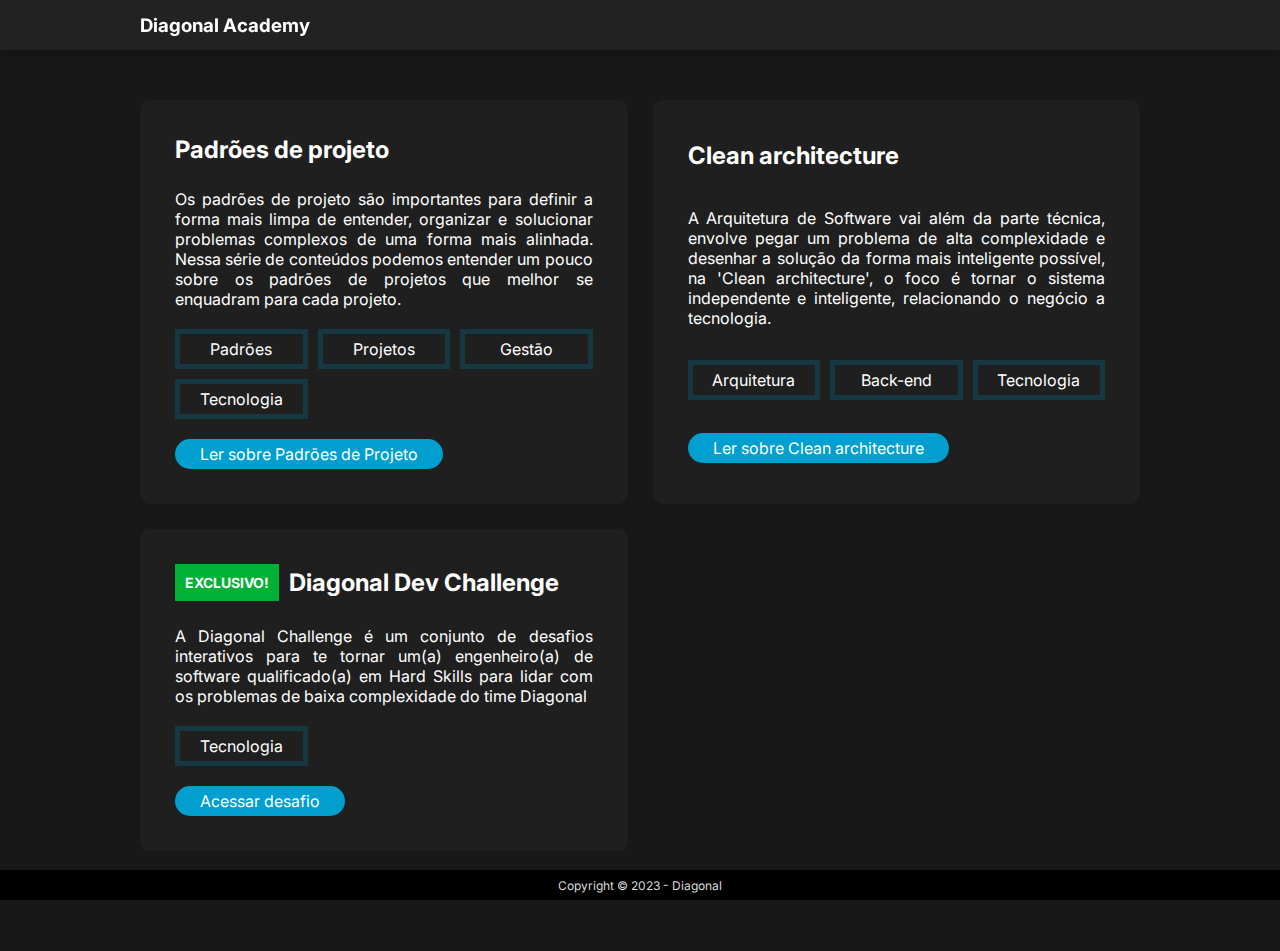
<file: index.html>
<!DOCTYPE html>
<html lang="pt-br">

<head>
    <meta charset="UTF-8">
    <meta name="viewport" content="width=device-width, initial-scale=1.0">
    <title>Diagonal Academy</title>
    <link rel="stylesheet" href="./css/style.css">
</head>

<body>
    <header class='header'>
        <div class='header-content'>
            <h3>Diagonal Academy</h3>
        </div>
    </header>
    <div class='container'>
        <section class='card-container'>
            <h2>Padrões de projeto</h2>
            <p>Os padrões de projeto são importantes para definir a forma mais limpa de entender, organizar e solucionar
                problemas complexos de uma forma mais alinhada. Nessa série de conteúdos podemos entender um pouco sobre
                os padrões de projetos que melhor se enquadram para cada projeto.</p>
            <article class='tags'>
                <p class='tag'>Padrões</p>
                <p class='tag'>Projetos</p>
                <p class='tag'>Gestão</p>
                <p class='tag'>Tecnologia</p>
            </article>
            <button onclick="window.location.href = 'https://refactoring.guru/pt-br/design-patterns'">Ler sobre Padrões
                de Projeto</button>
        </section>
        <section class='card-container'>
            <h2>Clean architecture</h2>
            <p>A Arquitetura de Software vai além da parte técnica, envolve pegar um problema de alta complexidade e
                desenhar a solução da forma mais inteligente possível, na 'Clean architecture', o foco é tornar o
                sistema independente e inteligente, relacionando o negócio a tecnologia.</p>
            <article class='tags'>
                <p class='tag'>Arquitetura</p>
                <p class='tag'>Back-end</p>
                <p class='tag'>Tecnologia</p>
            </article>
            <button
                onclick="window.location.href = 'https://medium.com/luizalabs/descomplicando-a-clean-architecture-cf4dfc4a1ac6'">Ler
                sobre Clean architecture</button>
        </section>
        <section class='card-container'>
            <h2><span class="exclusive">EXCLUSIVO!</span>Diagonal Dev Challenge </h2>
            <p>A Diagonal Challenge é um conjunto de desafios interativos para te tornar um(a) engenheiro(a) de software
                qualificado(a) em Hard Skills para lidar com os problemas de baixa complexidade do time Diagonal</p>
            <article class='tags'>
                <p class='tag'>Tecnologia</p>
            </article>
            <button onclick="window.location.href = 'challenge.html'">Acessar desafio</button>
        </section>
    </div>
    <footer class='footer'>
        <div class='footer-content'>
            <p>Copyright © 2023 - Diagonal</p>
        </div>
    </footer>
</body>

</html>
</file>
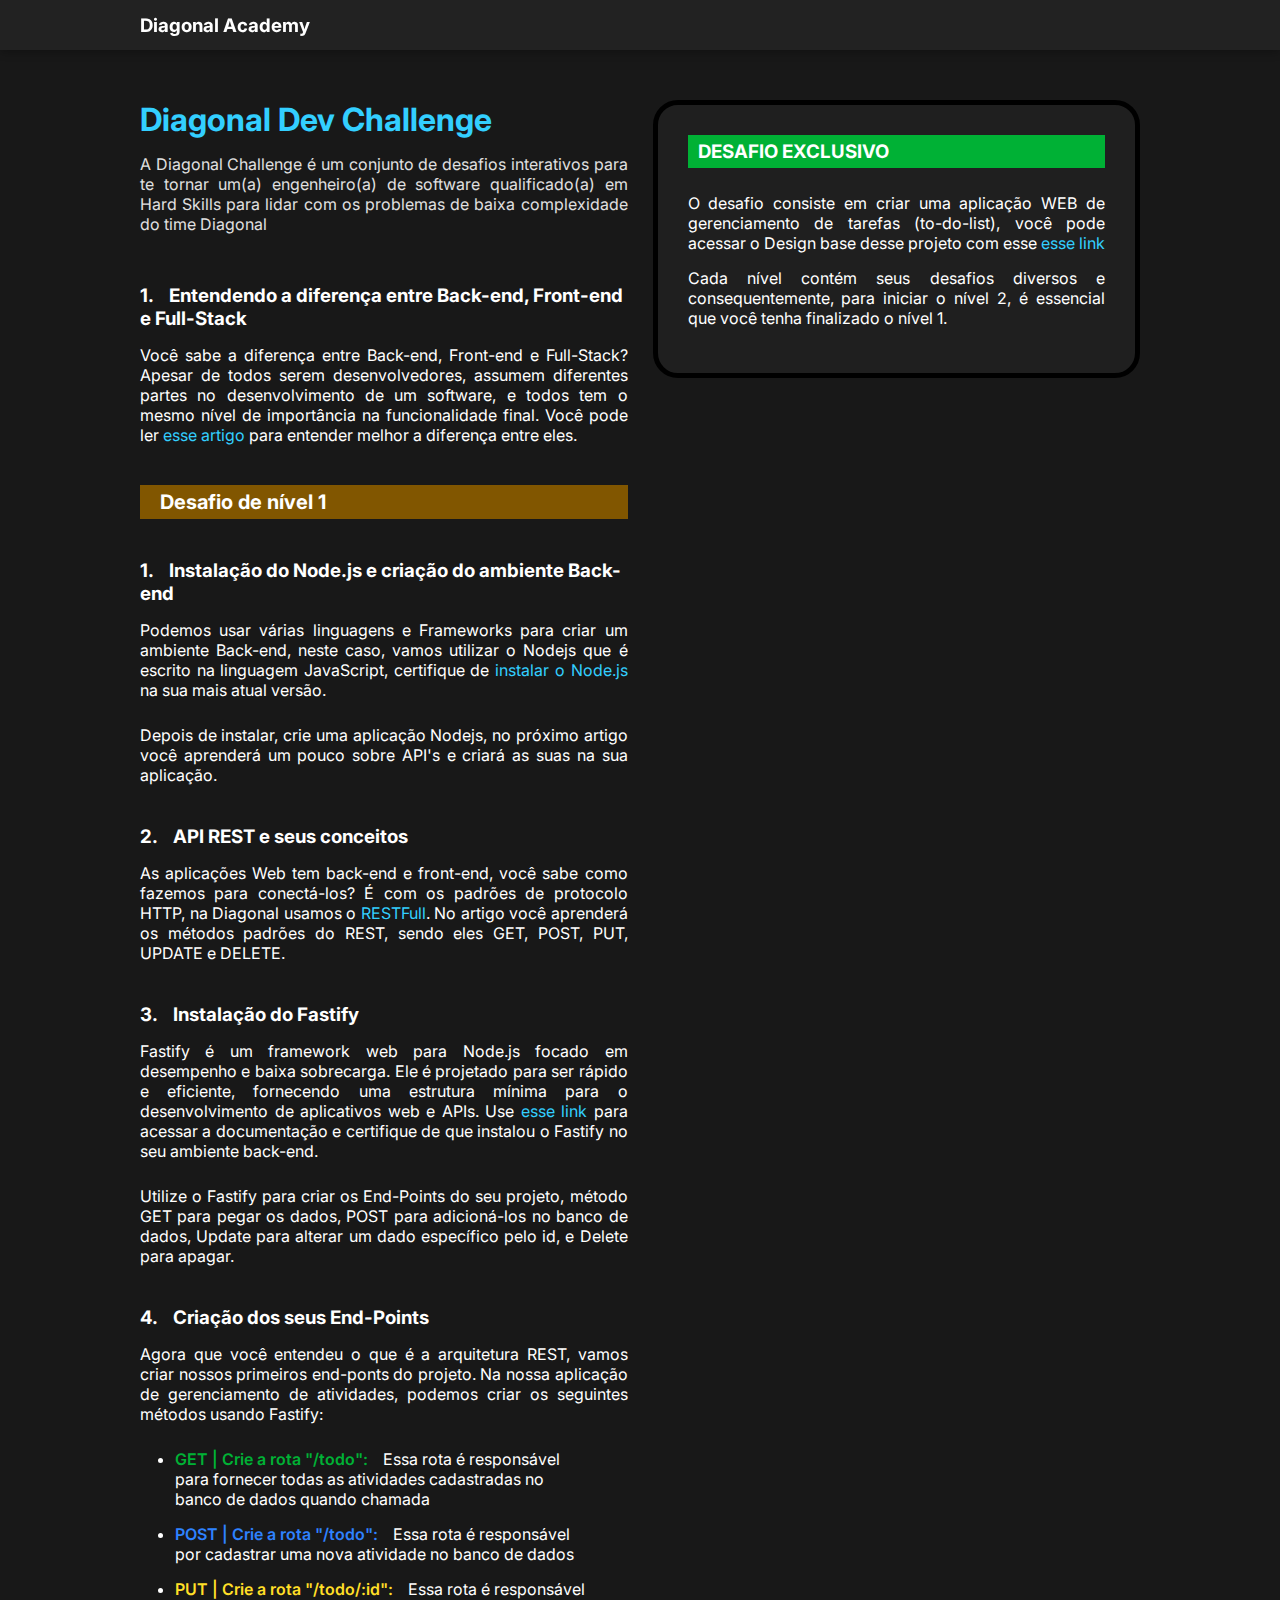
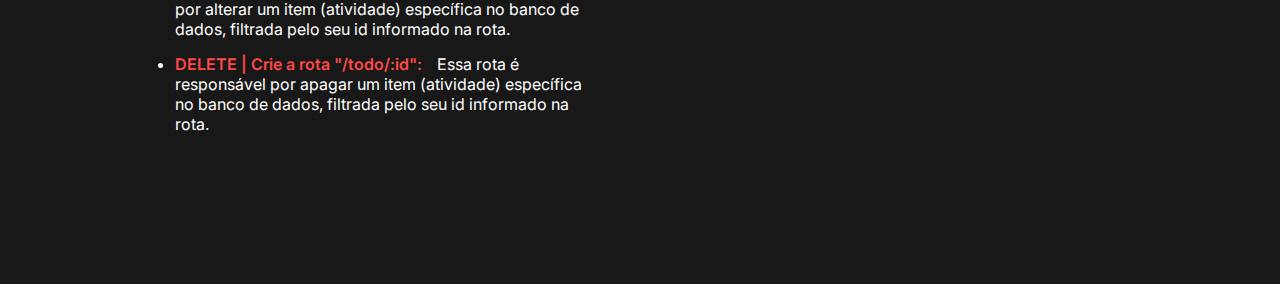
<file: challenge.html>
<!DOCTYPE html>
<html lang="pt-br">

<head>
    <meta charset="UTF-8">
    <meta name="viewport" content="width=device-width, initial-scale=1.0">
    <title>Diagonal Challenge</title>
    <link rel="stylesheet" href="./css/style.css">
    <link rel="stylesheet" href="./css/challenge.css">
</head>

<body>
    <header class='header'>
        <div class='header-content'>
            <h3>Diagonal Academy</h3>
        </div>
    </header>
    <div class='container'>
        <section class='challenge-container'>
            <div class='challenge-panel'>
                <h1 class='challenge-title'>Diagonal Dev Challenge</h1>
                <p>A Diagonal Challenge é um conjunto de desafios interativos para te tornar um(a) engenheiro(a) de
                    software qualificado(a) em Hard Skills para lidar com os problemas de baixa complexidade do time
                    Diagonal</p>
            </div>

            <div class='challenge-level'>
                <article class='challenge-item'>
                    <h3><span class='challenge-item-section'>1.</span>Entendendo a diferença entre Back-end, Front-end e
                        Full-Stack</h3>
                    <p>Você sabe a diferença entre Back-end, Front-end e Full-Stack? Apesar de todos serem
                        desenvolvedores, assumem diferentes partes no desenvolvimento de um software, e todos tem o
                        mesmo nível de importância na funcionalidade final. Você pode ler <a
                            href="https://medium.com/portfoliorb/desenvolvedor-web-qual-a-diferen%C3%A7a-entre-front-end-back-end-e-full-stack-7555767f4da">esse
                            artigo</a> para entender melhor a diferença entre eles.</p>
                </article>
                <h1>Desafio de nível 1</h1>
                <article class='challenge-item'>
                    <h3><span class='challenge-item-section'>1.</span>Instalação do Node.js e criação do ambiente
                        Back-end</h3>
                    <p style="margin-bottom: 25px;">Podemos usar várias linguagens e Frameworks para criar um ambiente
                        Back-end, neste caso, vamos
                        utilizar o Nodejs que é escrito na linguagem JavaScript, certifique de <a
                            href="https://nodejs.org/en">instalar o Node.js</a> na sua mais atual versão.</p>
                    <p>Depois de instalar, crie uma aplicação Nodejs, no próximo artigo você aprenderá um pouco sobre
                        API's e criará as suas na sua aplicação.</p>
                </article>

                <article class='challenge-item'>
                    <h3><span class='challenge-item-section'>2.</span>API REST e seus conceitos</h3>
                    <p>As aplicações Web tem back-end e front-end, você sabe como fazemos para conectá-los? É com os
                        padrões de protocolo HTTP, na Diagonal usamos o <a
                            href="https://appmaster.io/pt/blog/outros-exemplos-de-api">RESTFull</a>.
                        No artigo você aprenderá os métodos padrões do REST, sendo eles GET, POST, PUT, UPDATE e DELETE.
                    </p>
                </article>

                <article class='challenge-item'>
                    <h3><span class='challenge-item-section'>3.</span>Instalação do Fastify</h3>
                    <p style="margin-bottom: 25px;">
                        Fastify é um framework web para Node.js focado em desempenho e baixa sobrecarga. Ele é projetado
                        para ser rápido e eficiente, fornecendo uma estrutura mínima para o desenvolvimento de
                        aplicativos web e APIs. Use <a href="https://fastify.dev/">esse link</a> para acessar a
                        documentação e certifique de que instalou o Fastify no seu ambiente back-end.</p>
                    <p>Utilize o Fastify para criar os End-Points do seu projeto, método GET para pegar os dados, POST
                        para adicioná-los no banco de dados, Update para alterar um dado específico pelo id, e Delete
                        para apagar.</p>
                </article>

                <article class='challenge-item'>
                    <h3><span class='challenge-item-section'>4.</span>Criação dos seus End-Points</h3>
                    <p style="margin-bottom: 25px;">Agora que você entendeu o que é a arquitetura REST, vamos criar nossos primeiros end-ponts do projeto. Na nossa aplicação de gerenciamento de atividades, podemos criar os seguintes métodos usando Fastify:</p>
                    <ul class='challenge-ul'>
                        <li><span class='challenge-li-title challenge-li-get'>GET | Crie a rota "/todo":</span>Essa rota é responsável para fornecer todas as atividades cadastradas no banco de dados quando chamada</li>
                        <li><span class='challenge-li-title challenge-li-post'>POST | Crie a rota "/todo":</span>Essa rota é responsável por cadastrar uma nova atividade no banco de dados</li>
                        <li><span class='challenge-li-title challenge-li-put'>PUT | Crie a rota "/todo/:id":</span>Essa rota é responsável por alterar um item (atividade) específica no banco de dados, filtrada pelo seu id informado na rota.</li>
                        <li><span class='challenge-li-title challenge-li-delete'>DELETE | Crie a rota "/todo/:id":</span>Essa rota é responsável por apagar um item (atividade) específica no banco de dados, filtrada pelo seu id informado na rota.</li>
                    </ul>
                </article>

                <!-- <h1>Desafio de nível 2</h1> -->
            </div>
        </section>
        <section>
            <div class='challenge-card'>
                <h3>DESAFIO EXCLUSIVO</h3>
                <p>O desafio consiste em criar uma aplicação WEB de gerenciamento de tarefas (to-do-list), você pode
                    acessar o Design base desse
                    projeto com esse <a href="">esse link</a></p>
                <p>Cada nível contém seus desafios diversos e consequentemente, para iniciar o nível 2, é essencial que
                    você tenha finalizado o nível 1.</p>
            </div>
        </section>
    </div>
</body>

</html>
</file>
<file: css/style.css>
@import url('https://fonts.googleapis.com/css2?family=Inter:wght@100;200;300;400;500;600;700;800;900&display=swap');

* {
    margin: 0;
    padding: 0;
    box-sizing: border-box;
    font-family: 'Inter', sans-serif;
}

body {
    background-color: #181818;
}

*::selection {
    background-color: #210055;
}

.header {
    width: 100vw;
    height: 50px;
    position: fixed;
    display: flex;
    align-items: center;
    justify-content: center;
    background-color: #222222;
    box-shadow: rgba(0, 0, 0, 0.24) 0px 3px 8px;
    color: #FFFFFF;
}

.header-content {
    width: 1000px;
    height: 100%;
    display: flex;
    align-items: center;
}

.container {
    width: 1000px;
    display: grid;
    grid-template-columns: 1fr 1fr;
    gap: 25px;
    margin: auto;
    padding: 100px 0px;
    color: #FFFFFF;
}

.container p {
    text-align: justify;
}

.card-container {
    display: flex;
    flex-direction: column;
    align-items: flex-start;
    justify-content: space-around;
    padding: 35px;
    border-radius: 10px;
    background-color: #1f1f1f;
}

.card-container h2 {
    display: flex;
    align-items: center;
    margin-bottom: 25px;
}

.card-container p {
    margin-bottom: 20px;
}

.card-container button {
    cursor: pointer;
    border: none;
    border-radius: 15px;
    padding: 5px 25px;
    font-size: 16px;
    background-color: #009fcf;
    color: #FFFFFF;
}

.card-container button:hover {
    transition: .4s;
    background-color: #006a8a;
}

.tags {
    width: 100%;
    gap: 10px;
    display: grid;
    grid-template-columns: 1fr 1fr 1fr;
    margin-bottom: 20px;
}

.tags p {
    margin: 0;
}

.tag {
    width: auto;
    display: flex;
    align-items: center;
    justify-content: center;
    padding: 5px;
    border: 5px solid #153843;
}

.exclusive {
    padding: 10px;
    font-size: 14px;
    margin-right: 10px;
    background-color: #00b135;
    color: #FFFFFF;
}

.footer {
    width: 100vw;
    height: 30px;
    bottom: 0;
    display: flex;
    align-items: center;
    justify-content: center;
    margin: auto;
    position: fixed;
    background-color: #000000;
    color: #dadada;
    font-size: 12px;
}
</file>
<file: css/challenge.css>
.challenge-panel p {
    color: #e0e0e0;
}

.challenge-title {
    color: #33cfff;
    margin-bottom: 15px;
}

.challenge-level {
    margin: 50px 0;
}

.challenge-level h1 {
    background-color: #815600;
    font-size: 20px;
    padding: 5px 20px;
}

.challenge-item-section {
    margin-right: 15px;
}

.challenge-item {
    margin: 40px 0px;
}

.challenge-item h3 {
    margin-bottom: 15px;
}

.challenge-container a {
    text-decoration: none;
    color: #33cfff;
}

.challenge-card {
    height: auto;
    background-color: #1f1f1f;
    border: 5px solid #000000;
    border-radius: 25px;
    padding: 30px;
}

.challenge-card a {
    text-decoration: none;
    color: #33cfff;
}

.challenge-card h3 {
    width: auto;
    background-color: #00b135;
    padding: 5px 10px;
    margin-bottom: 25px;
}

.challenge-card p {
    margin-bottom: 15px;
}

.challenge-ul {
    padding: 0 35px;
}

.challenge-ul li {
    margin-bottom: 15px;
}

.challenge-li-title {
    font-weight: 600;
    margin-right: 15px;
}

.challenge-li-get {
    color: #00b135;
}

.challenge-li-post {
    color: #2e82ff;
}

.challenge-li-put {
    color: #ffdf27;
}

.challenge-li-delete {
    color: #ff4848;
}
</file>
